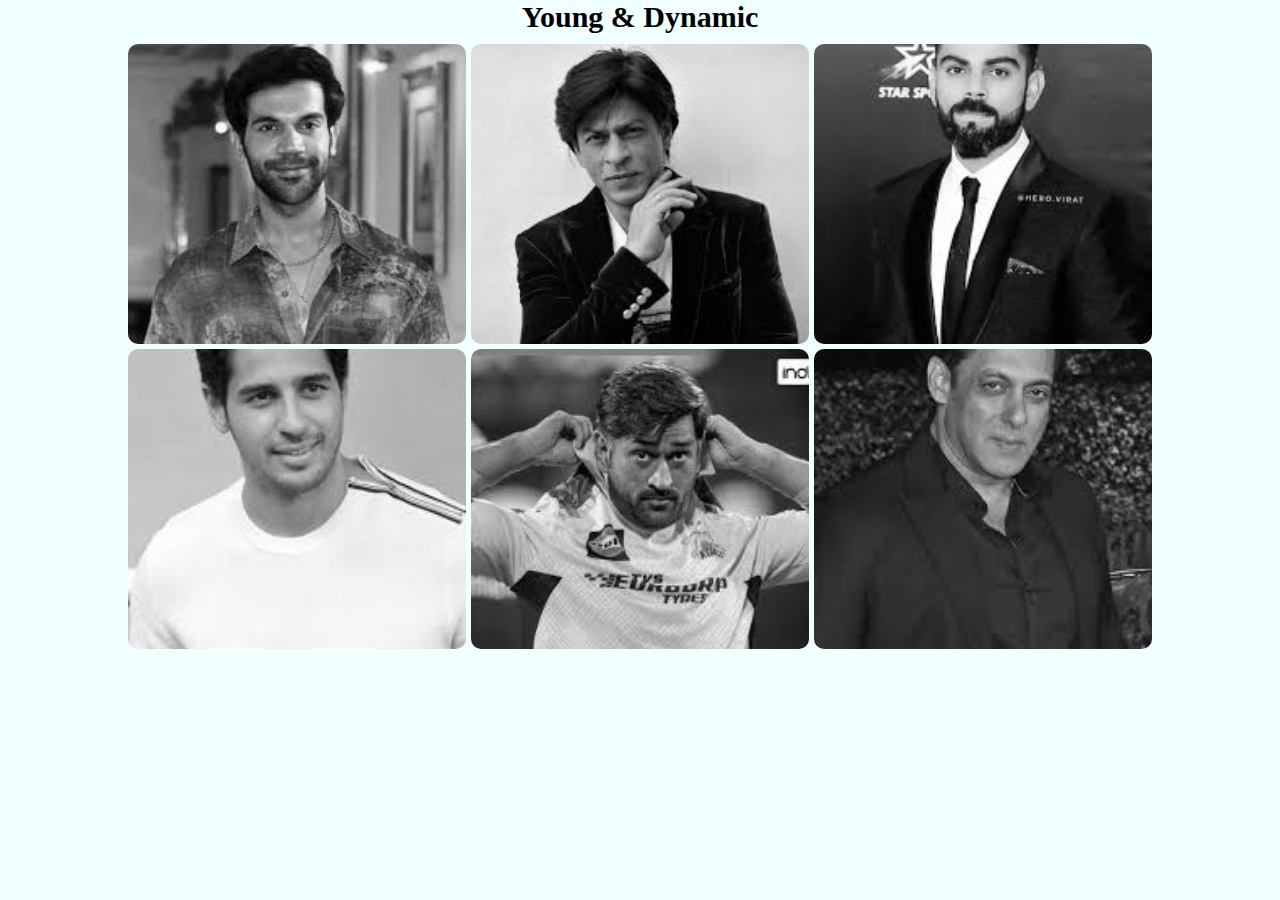
<file: imagegallery.html>
<!DOCTYPE html>
<html lang="en">
<head>
    <meta charset="UTF-8">
    <meta name="viewport" content="width=device-width, initial-scale=1.0">
    <title>Image gallery</title>
    <link rel="stylesheet" href="img.css">
    <link rel="stylesheet" href="https://cdnjs.cloudflare.com/ajax/libs/font-awesome/6.7.2/css/all.min.css" integrity="sha512-Evv84Mr4kqVGRNSgIGL/F/aIDqQb7xQ2vcrdIwxfjThSH8CSR7PBEakCr51Ck+w+/U6swU2Im1vVX0SVk9ABhg==" crossorigin="anonymous" referrerpolicy="no-referrer" />
</head>
<body>
    <h1>Young & Dynamic</h1>
   <div id="gallery">
  
    <div class="container">
        <img src="/images/h1.jpeg" alt="">
        <div class="popup">
            <h2>Rajkumar rao</h2>
            <div class="icons">
                <i class="fa-brands fa-instagram"></i>
                <i class="fa-brands fa-twitter"></i>
                </div>
        </div></div>
    <div class="container">
        <img src="/images/h2.jpeg" alt="">
        <div class="popup">
            <h2>shah Rukh khan</h2>
            <div class="icons">
                <i class="fa-brands fa-instagram"></i>
                <i class="fa-brands fa-twitter"></i></div>
        </div></div>
    <div class="container">
        <img src="/images/h3.jpeg" alt="">
        <div class="popup">
            <h2>virat</h2>
            <div class="icons">
                <i class="fa-brands fa-instagram"></i>
                <i class="fa-brands fa-twitter"></i></div>
        </div></div>
    <div class="container">
        <img src="/images/h4.jpeg" alt="">
        <div class="popup">
            <h2>sid</h2>
            <div class="icons">
                <i class="fa-brands fa-instagram"></i>
                <i class="fa-brands fa-twitter"></i></div>
        </div></div>
    <div class="container"><img src="/images/h9.jpeg" alt="">
        <div class="popup">
            <h2>Dhoni</h2>
            <div class="icons">
                <i class="fa-brands fa-instagram"></i>
                <i class="fa-brands fa-twitter"></i></div>
        </div></div>
    <div class="container">
        <img src="/images/h6.jpeg" alt="">
        <div class="popup">
            <h2>salman khan</h2>
            <div class="icons">
                <i class="fa-brands fa-instagram"></i>
                <i class="fa-brands fa-twitter"></i></div>
        </div></div>
   </div>
</body>
</html>
</file>
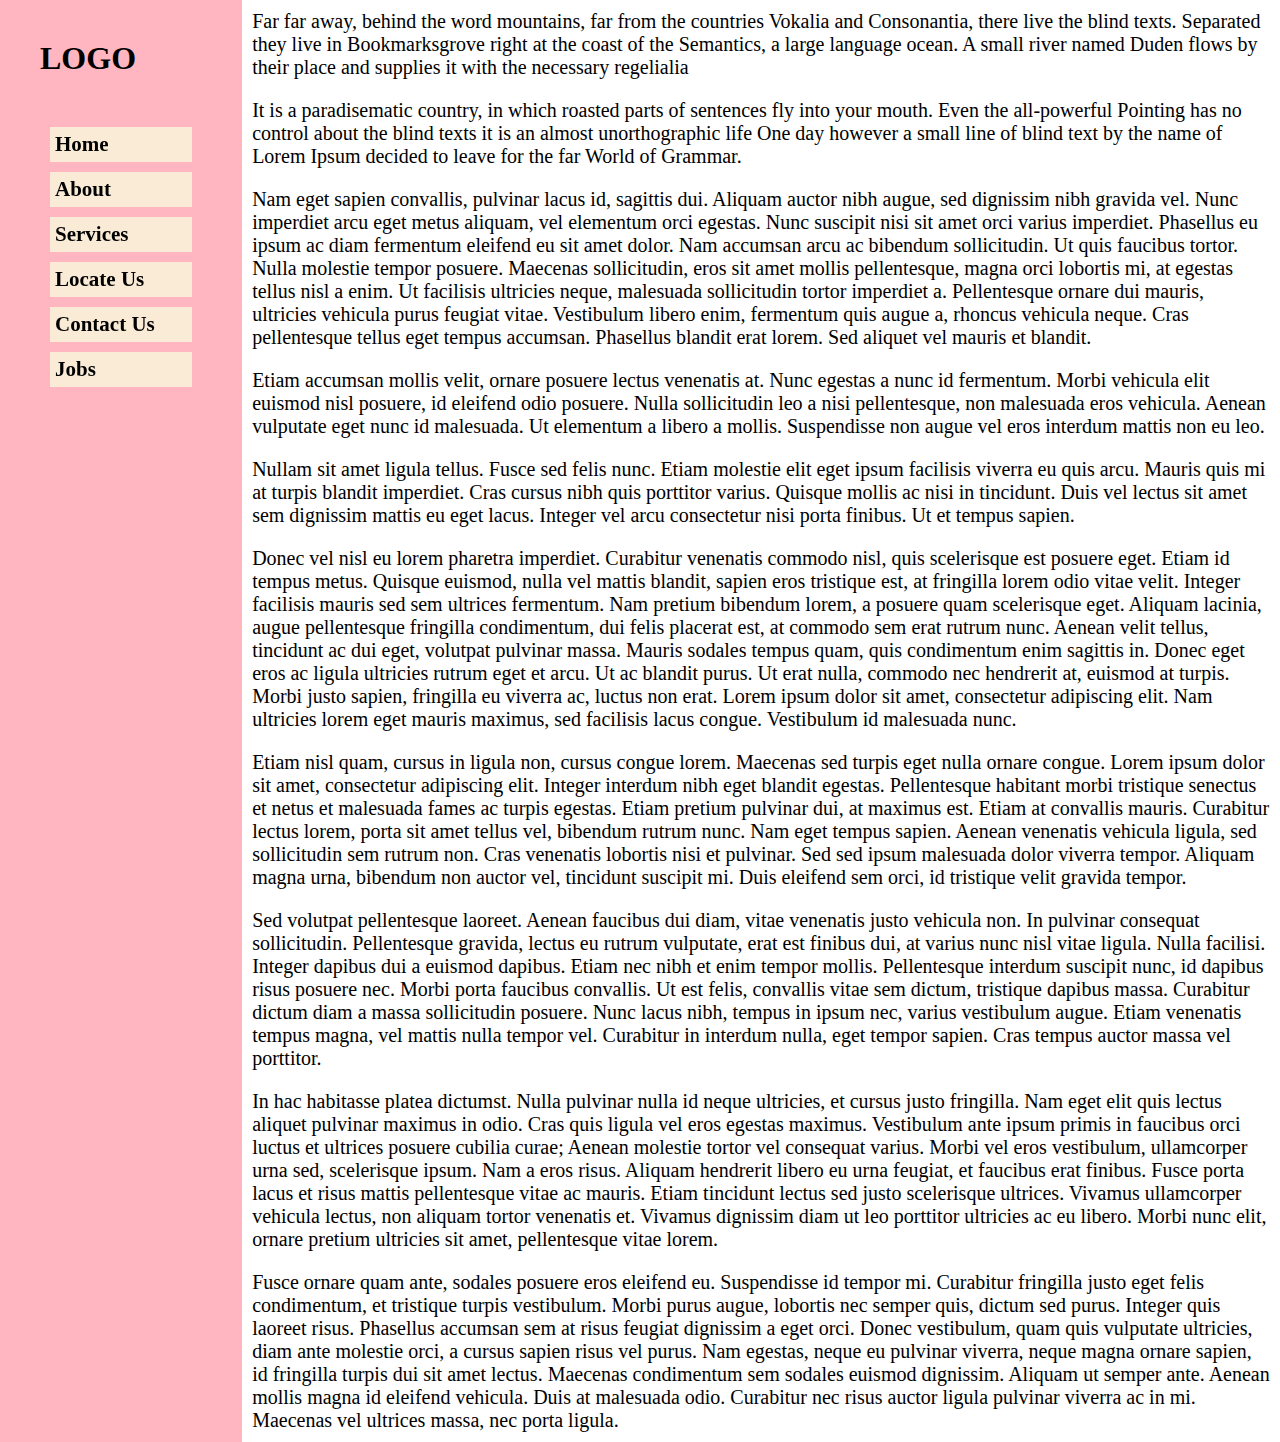
<file: logo.html>
<!DOCTYPE html>
            <html lang="en">
              <head>
                <meta charset="UTF-8" />
                <meta name="viewport" content="width=device-width, initial-scale=1.0" />
                <title>Sticky Sidebar</title>
                <link rel="stylesheet" href="logo1.css" />
              </head>
              <body>
                <div class="container">
                  <div class="sidebar">
                    <h1>LOGO</h1>
                    <nav class="navbar">
                      <ul>
                        <li><a href="">Home</a></li>
                        <li><a href="">About</a></li>
                        <li><a href="">Services</a></li>
                        <li><a href="">Locate Us</a></li>
                        <li><a href="">Contact Us</a></li>
                        <li><a href="">Jobs</a></li>
                      </ul>
                    </nav>
                  </div>
                  <div class="content">
                    <p>
                        Far far away, behind the word mountains, far from the countries Vokalia and Consonantia, 
                        there live the blind texts. Separated they live in Bookmarksgrove right at the coast of the Semantics,
                         a large language ocean. A small river named Duden flows by their place and supplies 
                         it with the necessary regelialia
                    </p>
                    <p>
                        It is a paradisematic country, in which roasted parts of sentences fly into your mouth.
                         Even the all-powerful Pointing has no control about the blind texts it is an almost unorthographic 
                         life One day however a small line of blind text by the name of Lorem Ipsum decided to leave for the far World of Grammar.
                    </p>
                    <p>
                      Nam eget sapien convallis, pulvinar lacus id, sagittis dui. Aliquam
                      auctor nibh augue, sed dignissim nibh gravida vel. Nunc imperdiet arcu
                      eget metus aliquam, vel elementum orci egestas. Nunc suscipit nisi sit
                      amet orci varius imperdiet. Phasellus eu ipsum ac diam fermentum
                      eleifend eu sit amet dolor. Nam accumsan arcu ac bibendum
                      sollicitudin. Ut quis faucibus tortor. Nulla molestie tempor posuere.
                      Maecenas sollicitudin, eros sit amet mollis pellentesque, magna orci
                      lobortis mi, at egestas tellus nisl a enim. Ut facilisis ultricies
                      neque, malesuada sollicitudin tortor imperdiet a. Pellentesque ornare
                      dui mauris, ultricies vehicula purus feugiat vitae. Vestibulum libero
                      enim, fermentum quis augue a, rhoncus vehicula neque. Cras
                      pellentesque tellus eget tempus accumsan. Phasellus blandit erat
                      lorem. Sed aliquet vel mauris et blandit.
                    </p>
                    <p>
                      Etiam accumsan mollis velit, ornare posuere lectus venenatis at. Nunc
                      egestas a nunc id fermentum. Morbi vehicula elit euismod nisl posuere,
                      id eleifend odio posuere. Nulla sollicitudin leo a nisi pellentesque,
                      non malesuada eros vehicula. Aenean vulputate eget nunc id malesuada.
                      Ut elementum a libero a mollis. Suspendisse non augue vel eros
                      interdum mattis non eu leo.
                    </p>
                    <p>
                      Nullam sit amet ligula tellus. Fusce sed felis nunc. Etiam molestie
                      elit eget ipsum facilisis viverra eu quis arcu. Mauris quis mi at
                      turpis blandit imperdiet. Cras cursus nibh quis porttitor varius.
                      Quisque mollis ac nisi in tincidunt. Duis vel lectus sit amet sem
                      dignissim mattis eu eget lacus. Integer vel arcu consectetur nisi
                      porta finibus. Ut et tempus sapien.
                    </p>
                    <p>
                      Donec vel nisl eu lorem pharetra imperdiet. Curabitur venenatis
                      commodo nisl, quis scelerisque est posuere eget. Etiam id tempus
                      metus. Quisque euismod, nulla vel mattis blandit, sapien eros
                      tristique est, at fringilla lorem odio vitae velit. Integer facilisis
                      mauris sed sem ultrices fermentum. Nam pretium bibendum lorem, a
                      posuere quam scelerisque eget. Aliquam lacinia, augue pellentesque
                      fringilla condimentum, dui felis placerat est, at commodo sem erat
                      rutrum nunc. Aenean velit tellus, tincidunt ac dui eget, volutpat
                      pulvinar massa. Mauris sodales tempus quam, quis condimentum enim
                      sagittis in. Donec eget eros ac ligula ultricies rutrum eget et arcu.
                      Ut ac blandit purus. Ut erat nulla, commodo nec hendrerit at, euismod
                      at turpis. Morbi justo sapien, fringilla eu viverra ac, luctus non
                      erat. Lorem ipsum dolor sit amet, consectetur adipiscing elit. Nam
                      ultricies lorem eget mauris maximus, sed facilisis lacus congue.
                      Vestibulum id malesuada nunc.
                    </p>
                    <p>
                      Etiam nisl quam, cursus in ligula non, cursus congue lorem. Maecenas
                      sed turpis eget nulla ornare congue. Lorem ipsum dolor sit amet,
                      consectetur adipiscing elit. Integer interdum nibh eget blandit
                      egestas. Pellentesque habitant morbi tristique senectus et netus et
                      malesuada fames ac turpis egestas. Etiam pretium pulvinar dui, at
                      maximus est. Etiam at convallis mauris. Curabitur lectus lorem, porta
                      sit amet tellus vel, bibendum rutrum nunc. Nam eget tempus sapien.
                      Aenean venenatis vehicula ligula, sed sollicitudin sem rutrum non.
                      Cras venenatis lobortis nisi et pulvinar. Sed sed ipsum malesuada
                      dolor viverra tempor. Aliquam magna urna, bibendum non auctor vel,
                      tincidunt suscipit mi. Duis eleifend sem orci, id tristique velit
                      gravida tempor.
                    </p>
                    <p>
                      Sed volutpat pellentesque laoreet. Aenean faucibus dui diam, vitae
                      venenatis justo vehicula non. In pulvinar consequat sollicitudin.
                      Pellentesque gravida, lectus eu rutrum vulputate, erat est finibus
                      dui, at varius nunc nisl vitae ligula. Nulla facilisi. Integer dapibus
                      dui a euismod dapibus. Etiam nec nibh et enim tempor mollis.
                      Pellentesque interdum suscipit nunc, id dapibus risus posuere nec.
                      Morbi porta faucibus convallis. Ut est felis, convallis vitae sem
                      dictum, tristique dapibus massa. Curabitur dictum diam a massa
                      sollicitudin posuere. Nunc lacus nibh, tempus in ipsum nec, varius
                      vestibulum augue. Etiam venenatis tempus magna, vel mattis nulla
                      tempor vel. Curabitur in interdum nulla, eget tempor sapien. Cras
                      tempus auctor massa vel porttitor.
                    </p>
                    <p>
                      In hac habitasse platea dictumst. Nulla pulvinar nulla id neque
                      ultricies, et cursus justo fringilla. Nam eget elit quis lectus
                      aliquet pulvinar maximus in odio. Cras quis ligula vel eros egestas
                      maximus. Vestibulum ante ipsum primis in faucibus orci luctus et
                      ultrices posuere cubilia curae; Aenean molestie tortor vel consequat
                      varius. Morbi vel eros vestibulum, ullamcorper urna sed, scelerisque
                      ipsum. Nam a eros risus. Aliquam hendrerit libero eu urna feugiat, et
                      faucibus erat finibus. Fusce porta lacus et risus mattis pellentesque
                      vitae ac mauris. Etiam tincidunt lectus sed justo scelerisque
                      ultrices. Vivamus ullamcorper vehicula lectus, non aliquam tortor
                      venenatis et. Vivamus dignissim diam ut leo porttitor ultricies ac eu
                      libero. Morbi nunc elit, ornare pretium ultricies sit amet,
                      pellentesque vitae lorem.
                    </p>
                    <p>
                      Fusce ornare quam ante, sodales posuere eros eleifend eu. Suspendisse
                      id tempor mi. Curabitur fringilla justo eget felis condimentum, et
                      tristique turpis vestibulum. Morbi purus augue, lobortis nec semper
                      quis, dictum sed purus. Integer quis laoreet risus. Phasellus accumsan
                      sem at risus feugiat dignissim a eget orci. Donec vestibulum, quam
                      quis vulputate ultricies, diam ante molestie orci, a cursus sapien
                      risus vel purus. Nam egestas, neque eu pulvinar viverra, neque magna
                      ornare sapien, id fringilla turpis dui sit amet lectus. Maecenas
                      condimentum sem sodales euismod dignissim. Aliquam ut semper ante.
                      Aenean mollis magna id eleifend vehicula. Duis at malesuada odio.
                      Curabitur nec risus auctor ligula pulvinar viverra ac in mi. Maecenas
                      vel ultrices massa, nec porta ligula.
                    </p>
                  </div>
                </div>
              </body>
            </html>
</file>
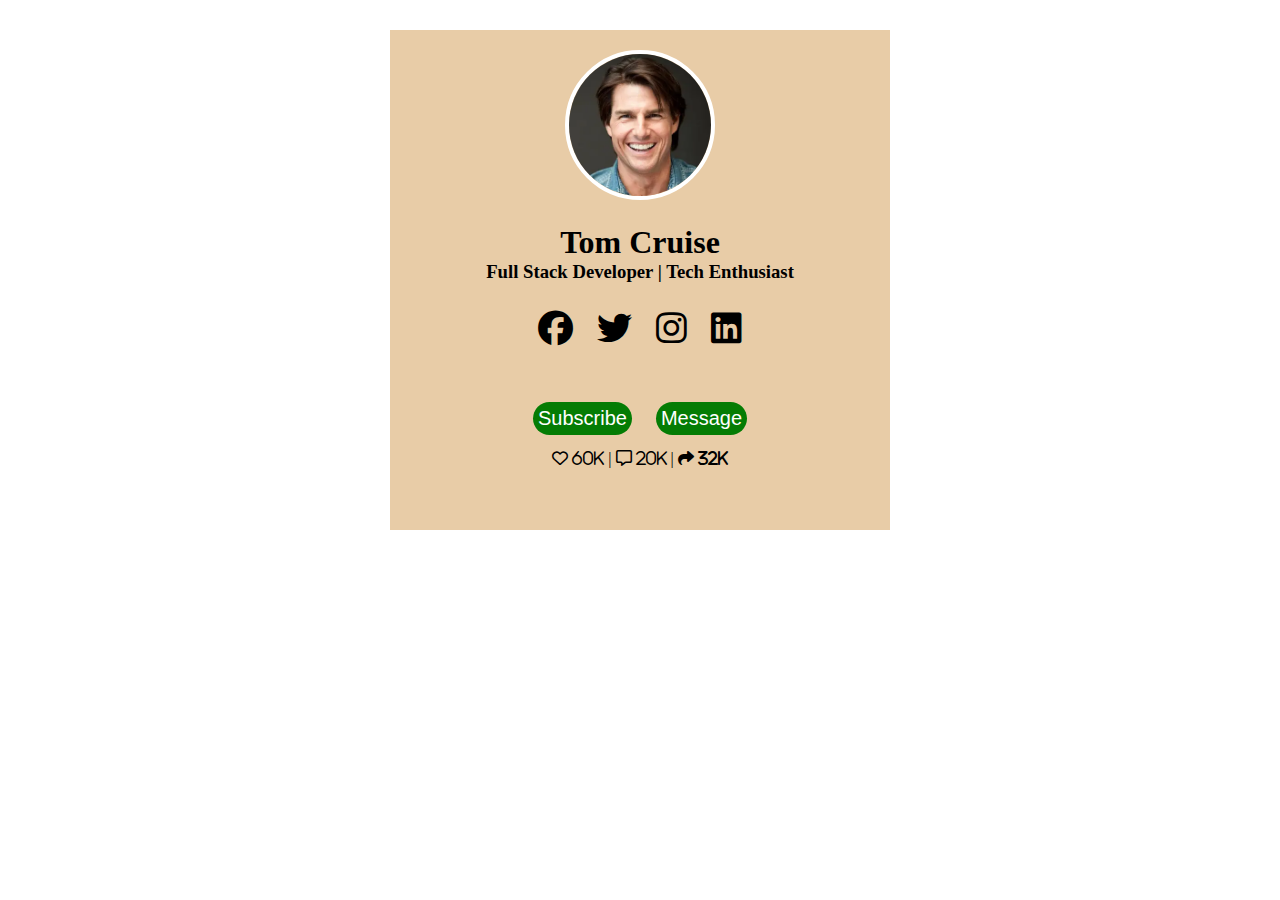
<file: portfolio.html>
<!DOCTYPE html>
<html lang="en">
<head>
    <meta charset="UTF-8">
    <meta name="viewport" content="width=device-width, initial-scale=1.0">
    <title>Portfolio</title>
    <link rel="stylesheet" href="port.css">
    <link rel="stylesheet" href="https://cdnjs.cloudflare.com/ajax/libs/font-awesome/6.7.2/css/all.min.css"
      integrity="sha512-Evv84Mr4kqVGRNSgIGL/F/aIDqQb7xQ2vcrdIwxfjThSH8CSR7PBEakCr51Ck+w+/U6swU2Im1vVX0SVk9ABhg=="
      crossorigin="anonymous"
      referrerpolicy="no-referrer" />
</head>
<body>
    <div class="po1">
        <img src="/images/t1.webp" alt="Profile Image">
        <h1>Tom Cruise</h1>
        <h3>Full Stack Developer | Tech Enthusiast</h3><br>
        <div class="icons">
            <i class="fa-brands fa-facebook"></i>
            <i class="fa-brands fa-twitter"></i>
            <i class="fa-brands fa-instagram"></i>
            <i class="fa-brands fa-linkedin"></i>
        </div><br><br>
    
    <button class="btn">Subscribe</button>
    <button class="btn">Message</button>

<div class="icons1">
    <i class="fa-regular fa-heart"> 60K  |</i>
    <i class="fa-regular fa-message"> 20K  |</i>
    <i class="fa-solid fa-share"> 32K</i></div>
  </div>
</div> 
</body>
</html>
</file>
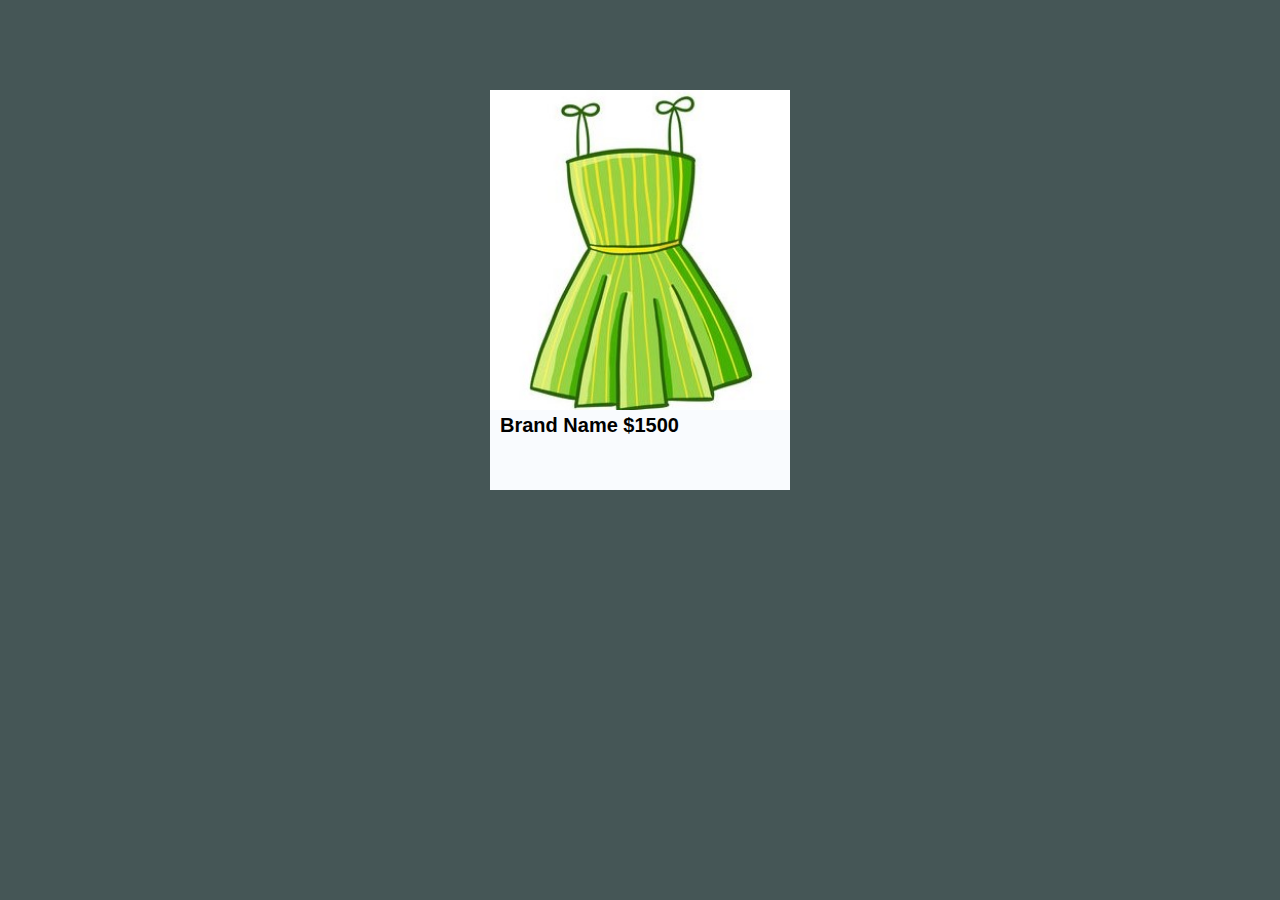
<file: product.html>
<!DOCTYPE html>
<html lang="en">
<head>
    <meta charset="UTF-8">
    <meta name="viewport" content="width=device-width, initial-scale=1.0">
    <title>product</title>
    <link rel="stylesheet" href="product1.css">
</head>
<body>
 <div class="pro"><img src="/images/d1.jpg" alt="" >
   <div class="brand-name"><h1>Brand Name    $1500</h1></div> 
<div class="info">
    
    <h2>Sizes</h2>
<ul><li>XS</li>
   <li>S</li>
   <li>M</li>
   <li>L</li>
   <LI>XL</LI>
</ul>
<h2>COLORS</h2>
<ul>
<li><div class="r"></div></li>
<li><div class="r1"></div></li>
<li><div class="r2"></li>
<li><div class="r3"></li></ul>
 
<div class="btn"><button>ADD TO cart</button></div>
</div></div>
</body>
</html>
</file>
<file: img.css>
*{
    margin:0;
    padding:0;
    box-sizing:border-box;
}
body{
    background-color: azure;
}
img{
    width:100%;
    height: 100%;
}
h1{
text-align: center;
margin-bottom:10px;
font-size:30px;
}
#gallery{
    width: 80%;
    margin: 0 auto;
    display: flex;
    flex-wrap:wrap;
    gap:5px;
}
#gallery .container{
    width: 33%;
    height: 300px;
   position: relative;
   overflow: hidden;
}
#gallery .container .popup{
    position:absolute;
    bottom:-28px;
    left:0;
    background-color: rgba(0,0,0,0.5);
    width:100%;
    color:white;
    display: flex;
    justify-content: space-between;
    align-items: counter;
    padding:0 5px;
    transition: all 0.4s;
}
#gallery img{
    
    object-fit: cover;
    border-radius:10px;
    filter: grayscale(1);
    transition: all 0.4s;
}
#gallery .container:hover img{
    filter:grayscale(0);
    transform: scale(1.1);
}
#gallery .container:hover .popup{
    bottom:0;
}
</file>
<file: logo1.css>
*{
    margin: 0;
    padding: 0;
    box-sizing: border-box;
}
.container{
    display: flex;
    height: 200%;
}
.container .sidebar{
    background-color: lightpink;
    width: 100%;
    padding: 40px;
}
.content p{
    font-size: 20px;
    padding: 10px;
}
.navbar{
    margin-top: 50px;
    position: sticky;
    top: 10px;
}
.navbar ul{
    list-style-type: none;
}
.navbar ul li{
    font-size: 21px;
    background-color: antiquewhite;
    margin: 10px;
    margin-bottom: 10px;
    
    padding: 5px;
}
.navbar ul a{
    text-decoration: none;
    color: black;
    font-weight: bold;
}
</file>
<file: port.css>
*{
    margin: 0;
    padding: 0;
    box-sizing: border-box;
}
.po1{
background-color: rgb(232, 204, 167);
margin: 0 auto;
width:500px;
height: 500px;
margin-top: 30px;
text-align: center;

}
.po1 img{
    border-radius: 50%;
    border: 4px solid white;
    margin:20px;
    height:150px;
    width:150px;

}
.icons i{
    font-size: 35px;
    padding: 10px;
}
.btn{
    margin-top:0;
    padding: 5px;
    border-radius: 25px;
    font-size: 20px;
    color: white;
    margin: 10px;
    border: none;
    background-color: rgb(4, 124, 4);
}

.icons1{
padding: 5px;
font-size: 18px;
    
}
</file>
<file: product1.css>
* {
    margin: 0;
    padding: 0;
    box-sizing: border-box;
}

body {
    background-color: rgb(69, 86, 86);
    font-family: Arial, sans-serif;
}

.pro {
    width: 300px;
    height: 400px;
    background-color: rgb(249, 251, 254);
    margin: 0 auto;
    margin-top: 90px;
    overflow: hidden;
    transition: transform 0.3s ease, background-color 0.3s ease;
    position: relative;
}

.pro img {
    height: 320px;
    width: 300px;
    object-fit: cover;
}

.brand-name {
    position: absolute; /* Position the brand name absolutely */
      /* Initial position */
    left: 10px;  /* Small gap from the left */
    z-index: 2;  /* Ensure it stays on top */
    width: 100%;
    transition: transform 0.3s ease, top 0.3s ease; /* Transition for smooth movement */
}
.r{
    height:20px;
    width: 20px;
    background-color: rgb(171, 173, 38);
}

.r1{
    height:20px;
    width: 20px;
    background-color: rgb(42, 48, 165);
}
.r2{
    height:20px;
    width: 20px;
    background-color: rgb(75, 171, 46);
}
.r3{
    height:20px;
    width: 20px;
    background-color: rgb(217, 49, 184);
}
.brand-name h1 {
    font-size: 20px;
    margin-top: 0;
}

.pro .info {
    position: absolute;
    bottom: -100%; /* Initially hide below the container */
    left: 0;
    width: 100%;
    background-color: white;
    padding: 15px;
    box-shadow: 0 -2px 10px rgba(0, 0, 0, 0.1);
    transition: bottom 0.3s ease;
}

.pro .info ul {
    list-style: none;
    display: flex;
    gap: 5px;
}

/* Hover effect on .pro container */
.pro:hover {
    background-color: rgb(0, 0, 255); /* Change background color */
    transform: translateY(-10px); /* Slight upward movement */
}

/* Hover effect to slide up the .info section */
.pro:hover .info {
    bottom: 0;
}

/* Hover effect to move the brand name up over the Sizes section */
.pro:hover .brand-name {
    transform: translateY(-20px); /* Move the brand name up */
    top:195px;
    background-color: rgb(251, 253, 255);
    height: 50px; /* Ensure it's over the content */
}

.btn {
    text-align: center;
    margin-top: 20px;
}

.btn button {
    padding: 10px 20px;
    background-color: rgb(0, 123, 255);
    color: white;
    border: none;
    border-radius: 5px;
    cursor: pointer;
    transition: background-color 0.3s;
}

.btn button:hover {
    background-color: rgb(0, 105, 217);
}
.qu ul li:hover{
    background-color: black;
    }
</file>
